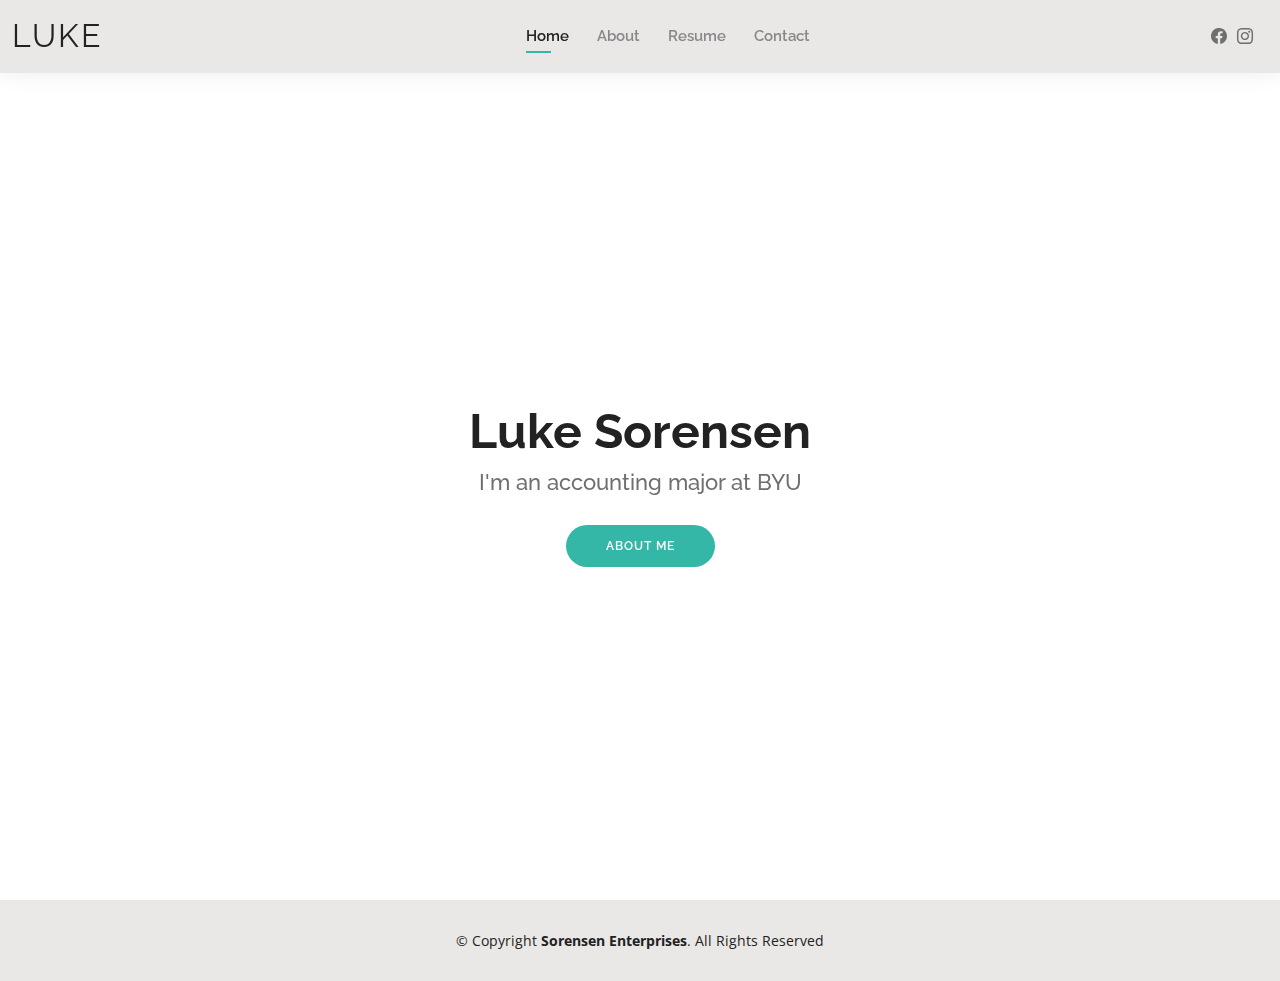
<file: index.html>
<!DOCTYPE html>
<html lang="en">

<head>
  <meta charset="utf-8">
  <meta content="width=device-width, initial-scale=1.0" name="viewport">

  <title>Luke Sorensen</title>
  <meta content="" name="description">
  <meta content="" name="keywords">

  <!-- Favicons -->
  <link href="assets/img/favicon.png" rel="icon">
  <link href="assets/img/apple-touch-icon.png" rel="apple-touch-icon">

  <!-- Google Fonts -->
  <link href="https://fonts.googleapis.com/css?family=Open+Sans:300,300i,400,400i,600,600i,700,700i|Raleway:300,300i,400,400i,500,500i,600,600i,700,700i|Poppins:300,300i,400,400i,500,500i,600,600i,700,700i" rel="stylesheet">

  <!-- Vendor CSS Files -->
  <link href="assets/vendor/aos/aos.css" rel="stylesheet">
  <link href="assets/vendor/bootstrap/css/bootstrap.min.css" rel="stylesheet">
  <link href="assets/vendor/bootstrap-icons/bootstrap-icons.css" rel="stylesheet">
  <link href="assets/vendor/boxicons/css/boxicons.min.css" rel="stylesheet">
  <link href="assets/vendor/glightbox/css/glightbox.min.css" rel="stylesheet">
  <link href="assets/vendor/swiper/swiper-bundle.min.css" rel="stylesheet">

  <!-- Template Main CSS File -->
  <link href="assets/css/style.css" rel="stylesheet">

  <!-- =======================================================
  * Template Name: Kelly - v4.9.1
  * Template URL: https://bootstrapmade.com/kelly-free-bootstrap-cv-resume-html-template/
  * Author: BootstrapMade.com
  * License: https://bootstrapmade.com/license/
  ======================================================== -->
</head>

<body>

  <!-- ======= Header ======= -->
  <header id="header" class="fixed-top">
    <div class="container-fluid d-flex justify-content-between align-items-center">

      <h1 class="logo me-auto me-lg-0"><a href="index.html">Luke</a></h1>
      <!-- Uncomment below if you prefer to use an image logo -->
      <!-- <a href="index.html" class="logo"><img src="assets/img/logo.png" alt="" class="img-fluid"></a>-->

      <nav id="navbar" class="navbar order-last order-lg-0">
        <ul>
          <li><a class="active" href="index.html">Home</a></li>
          <li><a href="about.html">About</a></li>
          <li><a href="resume.html">Resume</a></li>
          <li><a href="contact.html">Contact</a></li>
        </ul>
        <i class="bi bi-list mobile-nav-toggle"></i>
      </nav><!-- .navbar -->

      <div class="header-social-links">
        <a href="https://www.facebook.com/luke.sorensen707/" target="_blank" class="facebook"><i class="bi bi-facebook"></i></a>
        <a href="https://www.instagram.com/luke_soren/" target="_blank" class="instagram"><i class="bi bi-instagram"></i></a>
      </div>

    </div>

  </header><!-- End Header -->

  <!-- ======= Hero Section ======= -->
  <section id="hero" class="d-flex align-items-center">
    <div class="container d-flex flex-column align-items-center" data-aos="zoom-in" data-aos-delay="100">
      <h1>Luke Sorensen</h1>
      <h2>I'm an accounting major at BYU</h2>
      <a href="about.html" class="btn-about">About Me</a>
    </div>
  </section><!-- End Hero -->

  <!-- ======= Footer ======= -->
  <footer id="footer">
    <div class="container">
      <div class="copyright">
        &copy; Copyright <strong><span>Sorensen Enterprises</span></strong>. All Rights Reserved
      </div>
      
    </div>
  </footer><!-- End  Footer -->

  <div id="preloader"></div>
  <a href="#" class="back-to-top d-flex align-items-center justify-content-center"><i class="bi bi-arrow-up-short"></i></a>

  <!-- Vendor JS Files -->
  <script src="assets/vendor/purecounter/purecounter_vanilla.js"></script>
  <script src="assets/vendor/aos/aos.js"></script>
  <script src="assets/vendor/bootstrap/js/bootstrap.bundle.min.js"></script>
  <script src="assets/vendor/glightbox/js/glightbox.min.js"></script>
  <script src="assets/vendor/isotope-layout/isotope.pkgd.min.js"></script>
  <script src="assets/vendor/swiper/swiper-bundle.min.js"></script>
  <script src="assets/vendor/waypoints/noframework.waypoints.js"></script>
  <script src="assets/vendor/php-email-form/validate.js"></script>

  <!-- Template Main JS File -->
  <script src="assets/js/main.js"></script>

</body>

</html>
</file>
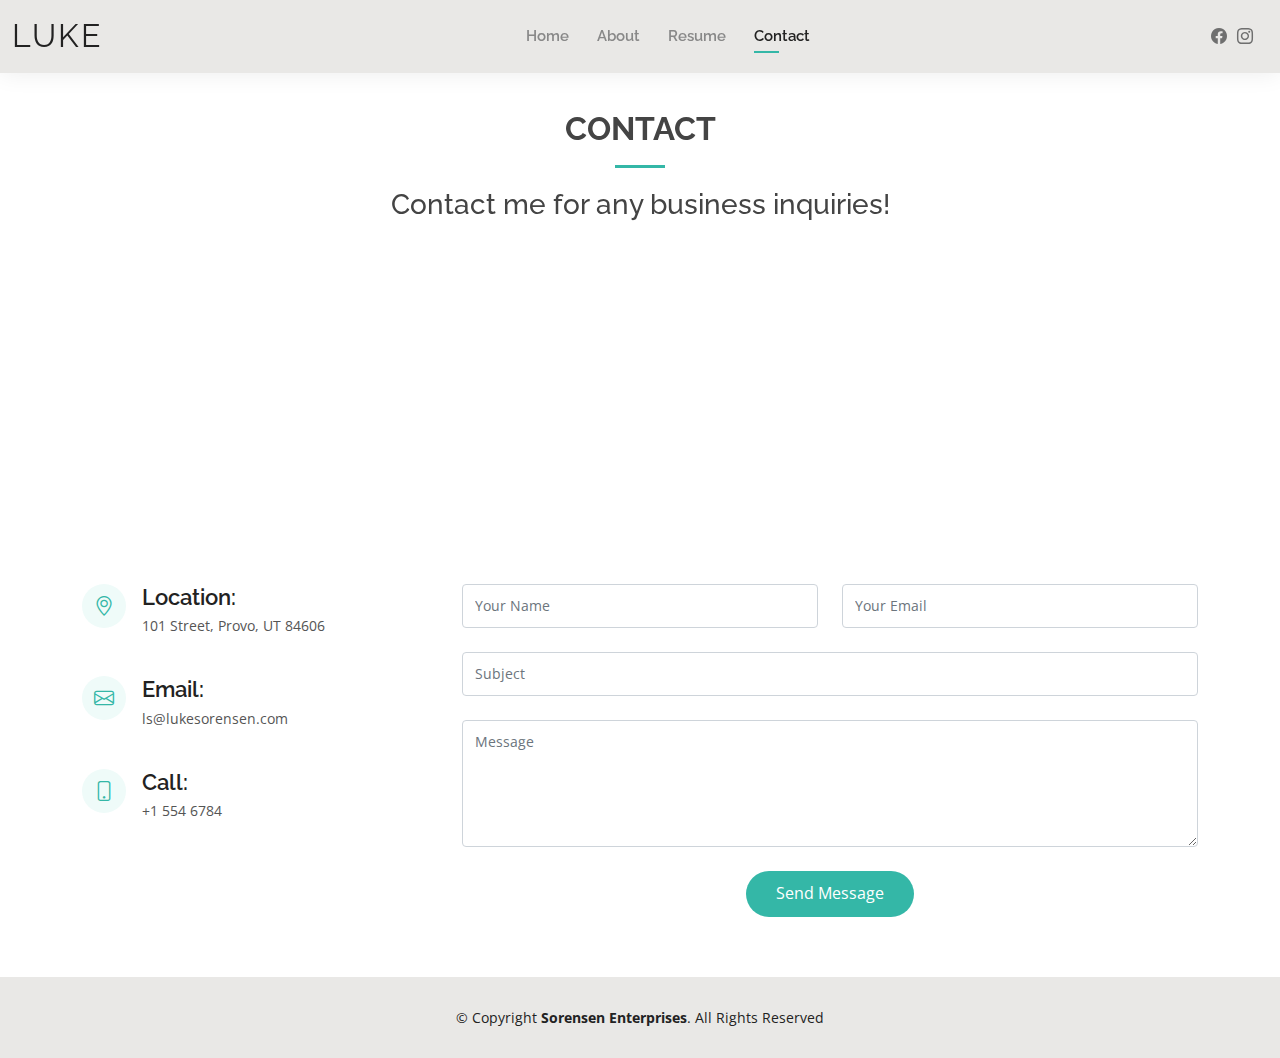
<file: contact.html>
<!DOCTYPE html>
<html lang="en">

<head>
  <meta charset="utf-8">
  <meta content="width=device-width, initial-scale=1.0" name="viewport">

  <title>Contact - Luke Sorensen</title>
  <meta content="" name="description">
  <meta content="" name="keywords">

  <!-- Favicons -->
  <link href="assets/img/favicon.png" rel="icon">
  <link href="assets/img/apple-touch-icon.png" rel="apple-touch-icon">

  <!-- Google Fonts -->
  <link href="https://fonts.googleapis.com/css?family=Open+Sans:300,300i,400,400i,600,600i,700,700i|Raleway:300,300i,400,400i,500,500i,600,600i,700,700i|Poppins:300,300i,400,400i,500,500i,600,600i,700,700i" rel="stylesheet">

  <!-- Vendor CSS Files -->
  <link href="assets/vendor/aos/aos.css" rel="stylesheet">
  <link href="assets/vendor/bootstrap/css/bootstrap.min.css" rel="stylesheet">
  <link href="assets/vendor/bootstrap-icons/bootstrap-icons.css" rel="stylesheet">
  <link href="assets/vendor/boxicons/css/boxicons.min.css" rel="stylesheet">
  <link href="assets/vendor/glightbox/css/glightbox.min.css" rel="stylesheet">
  <link href="assets/vendor/swiper/swiper-bundle.min.css" rel="stylesheet">

  <!-- Template Main CSS File -->
  <link href="assets/css/style.css" rel="stylesheet">

  <!-- =======================================================
  * Template Name: Kelly - v4.9.1
  * Template URL: https://bootstrapmade.com/kelly-free-bootstrap-cv-resume-html-template/
  * Author: BootstrapMade.com
  * License: https://bootstrapmade.com/license/
  ======================================================== -->
</head>

<body>

  <!-- ======= Header ======= -->
  <header id="header" class="fixed-top">
    <div class="container-fluid d-flex justify-content-between align-items-center">

      <h1 class="logo me-auto me-lg-0"><a href="index.html">Luke</a></h1>
      <!-- Uncomment below if you prefer to use an image logo -->
      <!-- <a href="index.html" class="logo"><img src="assets/img/logo.png" alt="" class="img-fluid"></a>-->

      <nav id="navbar" class="navbar order-last order-lg-0">
        <ul>
          <li><a href="index.html">Home</a></li>
          <li><a href="about.html">About</a></li>
          <li><a href="resume.html">Resume</a></li>
          <li><a class="active" href="contact.html">Contact</a></li>
        </ul>
        <i class="bi bi-list mobile-nav-toggle"></i>
      </nav><!-- .navbar -->

      <div class="header-social-links">
        <a href="https://www.facebook.com/luke.sorensen707/" target="_blank" class="facebook"><i class="bi bi-facebook"></i></a>
        <a href="https://www.instagram.com/luke_soren/" target="_blank" class="instagram"><i class="bi bi-instagram"></i></a>
      </div>

    </div>

  </header><!-- End Header -->

  <main id="main">

    <!-- ======= Contact Section ======= -->
    <section id="contact" class="contact">
      <div class="container" data-aos="fade-up">

        <div class="section-title">
          <h2>Contact</h2>
          <h3>Contact me for any business inquiries!</h3>
        </div>

        <div>
          <iframe style="border:0; width: 100%; height: 270px;" src="https://www.google.com/maps/embed?pb=!1m14!1m8!1m3!1d12097.433213460943!2d-74.0062269!3d40.7101282!3m2!1i1024!2i768!4f13.1!3m3!1m2!1s0x0%3A0xb89d1fe6bc499443!2sDowntown+Conference+Center!5e0!3m2!1smk!2sbg!4v1539943755621" frameborder="0" allowfullscreen></iframe>
        </div>

        <div class="row mt-5">

          <div class="col-lg-4">
            <div class="info">
              <div class="address">
                <i class="bi bi-geo-alt"></i>
                <h4>Location:</h4>
                <p>101 Street, Provo, UT 84606</p>
              </div>

              <div class="email">
                <i class="bi bi-envelope"></i>
                <h4>Email:</h4>
                <p>ls@lukesorensen.com</p>
              </div>

              <div class="phone">
                <i class="bi bi-phone"></i>
                <h4>Call:</h4>
                <p>+1 554 6784</p>
              </div>

            </div>

          </div>

          <div class="col-lg-8 mt-5 mt-lg-0">

            <form action="forms/contact.php" method="post" role="form" class="php-email-form">
              <div class="row">
                <div class="col-md-6 form-group">
                  <input type="text" name="name" class="form-control" id="name" placeholder="Your Name" required>
                </div>
                <div class="col-md-6 form-group mt-3 mt-md-0">
                  <input type="email" class="form-control" name="email" id="email" placeholder="Your Email" required>
                </div>
              </div>
              <div class="form-group mt-3">
                <input type="text" class="form-control" name="subject" id="subject" placeholder="Subject" required>
              </div>
              <div class="form-group mt-3">
                <textarea class="form-control" name="message" rows="5" placeholder="Message" required></textarea>
              </div>
              <div class="my-3">
                <div class="loading">Loading</div>
                <div class="error-message"></div>
                <div class="sent-message">Your message has been sent. Thank you!</div>
              </div>
              <div class="text-center"><button type="submit">Send Message</button></div>
            </form>

          </div>

        </div>

      </div>
    </section><!-- End Contact Section -->

  </main><!-- End #main -->

  <!-- ======= Footer ======= -->
  <footer id="footer">
    <div class="container">
      <div class="copyright">
        &copy; Copyright <strong><span>Sorensen Enterprises</span></strong>. All Rights Reserved
      </div>
    </div>
  </footer><!-- End  Footer -->

  <div id="preloader"></div>
  <a href="#" class="back-to-top d-flex align-items-center justify-content-center"><i class="bi bi-arrow-up-short"></i></a>

  <!-- Vendor JS Files -->
  <script src="assets/vendor/purecounter/purecounter_vanilla.js"></script>
  <script src="assets/vendor/aos/aos.js"></script>
  <script src="assets/vendor/bootstrap/js/bootstrap.bundle.min.js"></script>
  <script src="assets/vendor/glightbox/js/glightbox.min.js"></script>
  <script src="assets/vendor/isotope-layout/isotope.pkgd.min.js"></script>
  <script src="assets/vendor/swiper/swiper-bundle.min.js"></script>
  <script src="assets/vendor/waypoints/noframework.waypoints.js"></script>
  <script src="assets/vendor/php-email-form/validate.js"></script>

  <!-- Template Main JS File -->
  <script src="assets/js/main.js"></script>

</body>

</html>
</file>
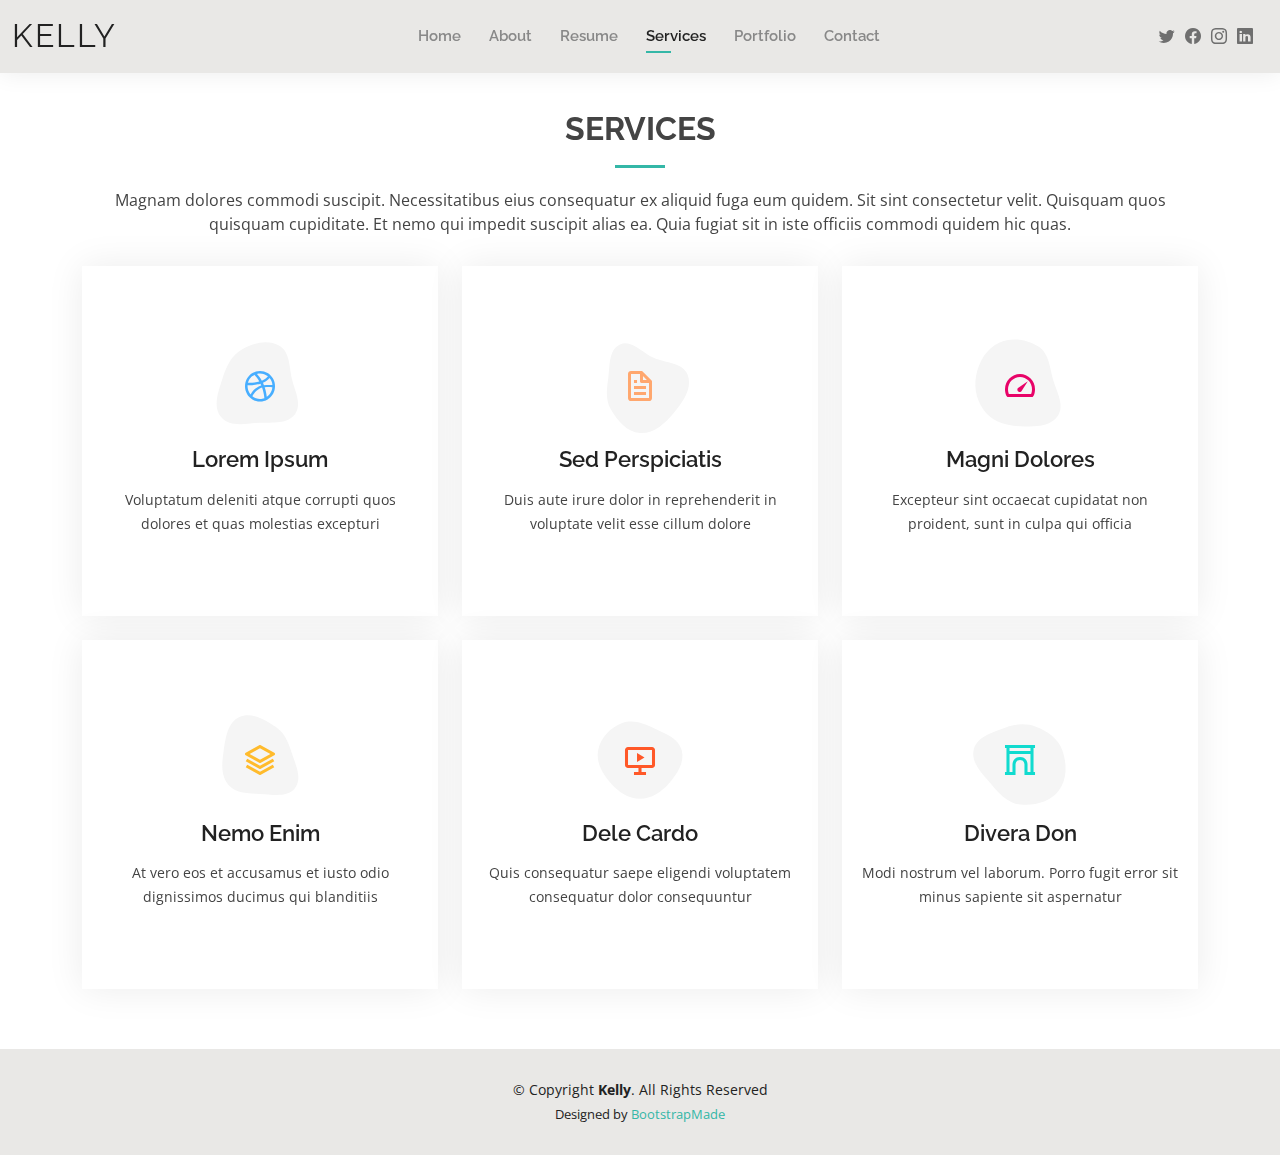
<file: services.html>
<!DOCTYPE html>
<html lang="en">

<head>
  <meta charset="utf-8">
  <meta content="width=device-width, initial-scale=1.0" name="viewport">

  <title>Services - Kelly Bootstrap Template</title>
  <meta content="" name="description">
  <meta content="" name="keywords">

  <!-- Favicons -->
  <link href="assets/img/favicon.png" rel="icon">
  <link href="assets/img/apple-touch-icon.png" rel="apple-touch-icon">

  <!-- Google Fonts -->
  <link href="https://fonts.googleapis.com/css?family=Open+Sans:300,300i,400,400i,600,600i,700,700i|Raleway:300,300i,400,400i,500,500i,600,600i,700,700i|Poppins:300,300i,400,400i,500,500i,600,600i,700,700i" rel="stylesheet">

  <!-- Vendor CSS Files -->
  <link href="assets/vendor/aos/aos.css" rel="stylesheet">
  <link href="assets/vendor/bootstrap/css/bootstrap.min.css" rel="stylesheet">
  <link href="assets/vendor/bootstrap-icons/bootstrap-icons.css" rel="stylesheet">
  <link href="assets/vendor/boxicons/css/boxicons.min.css" rel="stylesheet">
  <link href="assets/vendor/glightbox/css/glightbox.min.css" rel="stylesheet">
  <link href="assets/vendor/swiper/swiper-bundle.min.css" rel="stylesheet">

  <!-- Template Main CSS File -->
  <link href="assets/css/style.css" rel="stylesheet">

  <!-- =======================================================
  * Template Name: Kelly - v4.9.1
  * Template URL: https://bootstrapmade.com/kelly-free-bootstrap-cv-resume-html-template/
  * Author: BootstrapMade.com
  * License: https://bootstrapmade.com/license/
  ======================================================== -->
</head>

<body>

  <!-- ======= Header ======= -->
  <header id="header" class="fixed-top">
    <div class="container-fluid d-flex justify-content-between align-items-center">

      <h1 class="logo me-auto me-lg-0"><a href="index.html">Kelly</a></h1>
      <!-- Uncomment below if you prefer to use an image logo -->
      <!-- <a href="index.html" class="logo"><img src="assets/img/logo.png" alt="" class="img-fluid"></a>-->

      <nav id="navbar" class="navbar order-last order-lg-0">
        <ul>
          <li><a href="index.html">Home</a></li>
          <li><a href="about.html">About</a></li>
          <li><a href="resume.html">Resume</a></li>
          <li><a class="active" href="services.html">Services</a></li>
          <li><a href="portfolio.html">Portfolio</a></li>
          <li><a href="contact.html">Contact</a></li>
        </ul>
        <i class="bi bi-list mobile-nav-toggle"></i>
      </nav><!-- .navbar -->

      <div class="header-social-links">
        <a href="#" class="twitter"><i class="bi bi-twitter"></i></a>
        <a href="#" class="facebook"><i class="bi bi-facebook"></i></a>
        <a href="#" class="instagram"><i class="bi bi-instagram"></i></a>
        <a href="#" class="linkedin"><i class="bi bi-linkedin"></i></i></a>
      </div>

    </div>

  </header><!-- End Header -->

  <main id="main">

    <!-- ======= Services Section ======= -->
    <section id="services" class="services">
      <div class="container" data-aos="fade-up">

        <div class="section-title">
          <h2>Services</h2>
          <p>Magnam dolores commodi suscipit. Necessitatibus eius consequatur ex aliquid fuga eum quidem. Sit sint consectetur velit. Quisquam quos quisquam cupiditate. Et nemo qui impedit suscipit alias ea. Quia fugiat sit in iste officiis commodi quidem hic quas.</p>
        </div>

        <div class="row">
          <div class="col-lg-4 col-md-6 d-flex align-items-stretch" data-aos="zoom-in" data-aos-delay="100">
            <div class="icon-box iconbox-blue">
              <div class="icon">
                <svg width="100" height="100" viewBox="0 0 600 600" xmlns="http://www.w3.org/2000/svg">
                  <path stroke="none" stroke-width="0" fill="#f5f5f5" d="M300,521.0016835830174C376.1290562159157,517.8887921683347,466.0731472004068,529.7835943286574,510.70327084640275,468.03025145048787C554.3714126377745,407.6079735673963,508.03601936045806,328.9844924480964,491.2728898941984,256.3432110539036C474.5976632858925,184.082847569629,479.9380746630129,96.60480741107993,416.23090153303,58.64404602377083C348.86323505073057,18.502131276798302,261.93793281208167,40.57373210992963,193.5410806939664,78.93577620505333C130.42746243093433,114.334589627462,98.30271207620316,179.96522072025542,76.75703585869454,249.04625023123273C51.97151888228291,328.5150500222984,13.704378332031375,421.85034740162234,66.52175969318436,486.19268352777647C119.04800174914682,550.1803526380478,217.28368757567262,524.383925680826,300,521.0016835830174"></path>
                </svg>
                <i class="bx bxl-dribbble"></i>
              </div>
              <h4><a href="">Lorem Ipsum</a></h4>
              <p>Voluptatum deleniti atque corrupti quos dolores et quas molestias excepturi</p>
            </div>
          </div>

          <div class="col-lg-4 col-md-6 d-flex align-items-stretch mt-4 mt-md-0" data-aos="zoom-in" data-aos-delay="200">
            <div class="icon-box iconbox-orange ">
              <div class="icon">
                <svg width="100" height="100" viewBox="0 0 600 600" xmlns="http://www.w3.org/2000/svg">
                  <path stroke="none" stroke-width="0" fill="#f5f5f5" d="M300,582.0697525312426C382.5290701553225,586.8405444964366,449.9789794690241,525.3245884688669,502.5850820975895,461.55621195738473C556.606425686781,396.0723002908107,615.8543463187945,314.28637112970534,586.6730223649479,234.56875336149918C558.9533121215079,158.8439757836574,454.9685369536778,164.00468322053177,381.49747125262974,130.76875717737553C312.15926192815925,99.40240125094834,248.97055460311594,18.661163978235184,179.8680185752513,50.54337015887873C110.5421016452524,82.52863877960104,119.82277516462835,180.83849132639028,109.12597500060166,256.43424936330496C100.08760227029461,320.3096726198365,92.17705696193138,384.0621239912766,124.79988738764834,439.7174275375508C164.83382741302287,508.01625554203684,220.96474134820875,577.5009287672846,300,582.0697525312426"></path>
                </svg>
                <i class="bx bx-file"></i>
              </div>
              <h4><a href="">Sed Perspiciatis</a></h4>
              <p>Duis aute irure dolor in reprehenderit in voluptate velit esse cillum dolore</p>
            </div>
          </div>

          <div class="col-lg-4 col-md-6 d-flex align-items-stretch mt-4 mt-lg-0" data-aos="zoom-in" data-aos-delay="300">
            <div class="icon-box iconbox-pink">
              <div class="icon">
                <svg width="100" height="100" viewBox="0 0 600 600" xmlns="http://www.w3.org/2000/svg">
                  <path stroke="none" stroke-width="0" fill="#f5f5f5" d="M300,541.5067337569781C382.14930387511276,545.0595476570109,479.8736841581634,548.3450877840088,526.4010558755058,480.5488172755941C571.5218469581645,414.80211281144784,517.5187510058486,332.0715597781072,496.52539010469104,255.14436215662573C477.37192572678356,184.95920475031193,473.57363656557914,105.61284051026155,413.0603344069578,65.22779650032875C343.27470386102294,18.654635553484475,251.2091493199835,5.337323636656869,175.0934190732945,40.62881213300186C97.87086631185822,76.43348514350839,51.98124368387456,156.15599469081315,36.44837278890362,239.84606092416172C21.716077023791087,319.22268207091537,43.775223500013084,401.1760424656574,96.891909868211,461.97329694683043C147.22146801428983,519.5804099606455,223.5754009179313,538.201503339737,300,541.5067337569781"></path>
                </svg>
                <i class="bx bx-tachometer"></i>
              </div>
              <h4><a href="">Magni Dolores</a></h4>
              <p>Excepteur sint occaecat cupidatat non proident, sunt in culpa qui officia</p>
            </div>
          </div>

          <div class="col-lg-4 col-md-6 d-flex align-items-stretch mt-4" data-aos="zoom-in" data-aos-delay="100">
            <div class="icon-box iconbox-yellow">
              <div class="icon">
                <svg width="100" height="100" viewBox="0 0 600 600" xmlns="http://www.w3.org/2000/svg">
                  <path stroke="none" stroke-width="0" fill="#f5f5f5" d="M300,503.46388370962813C374.79870501325706,506.71871716319447,464.8034551963731,527.1746412648533,510.4981551193396,467.86667711651364C555.9287308511215,408.9015244558933,512.6030010748507,327.5744911775523,490.211057578863,256.5855673507754C471.097692560561,195.9906835881958,447.69079081568157,138.11976852964426,395.19560036434837,102.3242989838813C329.3053358748298,57.3949838291264,248.02791733380457,8.279543830951368,175.87071277845988,42.242879143198664C103.41431057327972,76.34704239035025,93.79494320519305,170.9812938413882,81.28167332365135,250.07896920659033C70.17666984294237,320.27484674793965,64.84698225790005,396.69656628748305,111.28512138212992,450.4950937839243C156.20124167950087,502.5303643271138,231.32542653798444,500.4755392045468,300,503.46388370962813"></path>
                </svg>
                <i class="bx bx-layer"></i>
              </div>
              <h4><a href="">Nemo Enim</a></h4>
              <p>At vero eos et accusamus et iusto odio dignissimos ducimus qui blanditiis</p>
            </div>
          </div>

          <div class="col-lg-4 col-md-6 d-flex align-items-stretch mt-4" data-aos="zoom-in" data-aos-delay="200">
            <div class="icon-box iconbox-red">
              <div class="icon">
                <svg width="100" height="100" viewBox="0 0 600 600" xmlns="http://www.w3.org/2000/svg">
                  <path stroke="none" stroke-width="0" fill="#f5f5f5" d="M300,532.3542879108572C369.38199826031484,532.3153073249985,429.10787420159085,491.63046689027357,474.5244479745417,439.17860296908856C522.8885846962883,383.3225815378663,569.1668002868075,314.3205725914397,550.7432151929288,242.7694973846089C532.6665558377875,172.5657663291529,456.2379748765914,142.6223662098291,390.3689995646985,112.34683881706744C326.66090330228417,83.06452184765237,258.84405631176094,53.51806209861945,193.32584062364296,78.48882559362697C121.61183558270385,105.82097193414197,62.805066853699245,167.19869350419734,48.57481801355237,242.6138429142374C34.843463184063346,315.3850353017275,76.69343916112496,383.4422959591041,125.22947124332185,439.3748458443577C170.7312796277747,491.8107796887764,230.57421082200815,532.3932930995766,300,532.3542879108572"></path>
                </svg>
                <i class="bx bx-slideshow"></i>
              </div>
              <h4><a href="">Dele Cardo</a></h4>
              <p>Quis consequatur saepe eligendi voluptatem consequatur dolor consequuntur</p>
            </div>
          </div>

          <div class="col-lg-4 col-md-6 d-flex align-items-stretch mt-4" data-aos="zoom-in" data-aos-delay="300">
            <div class="icon-box iconbox-teal">
              <div class="icon">
                <svg width="100" height="100" viewBox="0 0 600 600" xmlns="http://www.w3.org/2000/svg">
                  <path stroke="none" stroke-width="0" fill="#f5f5f5" d="M300,566.797414625762C385.7384707136149,576.1784315230908,478.7894351017131,552.8928747891023,531.9192734346935,484.94944893311C584.6109503024035,417.5663521118492,582.489472248146,322.67544863468447,553.9536738515405,242.03673114598146C529.1557734026468,171.96086150256528,465.24506316201064,127.66468636344209,395.9583748389544,100.7403814666027C334.2173773831606,76.7482773500951,269.4350130405921,84.62216499799875,207.1952322260088,107.2889140133804C132.92018162631612,134.33871894543012,41.79353780512637,160.00259165414826,22.644507872594943,236.69541883565114C3.319112789854554,314.0945973066697,72.72355303640163,379.243833228382,124.04198916343866,440.3218312028393C172.9286146004772,498.5055451809895,224.45579914871206,558.5317968840102,300,566.797414625762"></path>
                </svg>
                <i class="bx bx-arch"></i>
              </div>
              <h4><a href="">Divera Don</a></h4>
              <p>Modi nostrum vel laborum. Porro fugit error sit minus sapiente sit aspernatur</p>
            </div>
          </div>

        </div>

      </div>
    </section><!-- End Services Section -->

  </main><!-- End #main -->

  <!-- ======= Footer ======= -->
  <footer id="footer">
    <div class="container">
      <div class="copyright">
        &copy; Copyright <strong><span>Kelly</span></strong>. All Rights Reserved
      </div>
      <div class="credits">
        <!-- All the links in the footer should remain intact. -->
        <!-- You can delete the links only if you purchased the pro version. -->
        <!-- Licensing information: https://bootstrapmade.com/license/ -->
        <!-- Purchase the pro version with working PHP/AJAX contact form: https://bootstrapmade.com/kelly-free-bootstrap-cv-resume-html-template/ -->
        Designed by <a href="https://bootstrapmade.com/">BootstrapMade</a>
      </div>
    </div>
  </footer><!-- End  Footer -->

  <div id="preloader"></div>
  <a href="#" class="back-to-top d-flex align-items-center justify-content-center"><i class="bi bi-arrow-up-short"></i></a>

  <!-- Vendor JS Files -->
  <script src="assets/vendor/purecounter/purecounter_vanilla.js"></script>
  <script src="assets/vendor/aos/aos.js"></script>
  <script src="assets/vendor/bootstrap/js/bootstrap.bundle.min.js"></script>
  <script src="assets/vendor/glightbox/js/glightbox.min.js"></script>
  <script src="assets/vendor/isotope-layout/isotope.pkgd.min.js"></script>
  <script src="assets/vendor/swiper/swiper-bundle.min.js"></script>
  <script src="assets/vendor/waypoints/noframework.waypoints.js"></script>
  <script src="assets/vendor/php-email-form/validate.js"></script>

  <!-- Template Main JS File -->
  <script src="assets/js/main.js"></script>

</body>

</html>
</file>
<file: assets/css/style.css>
/**
* Template Name: Kelly - v4.9.1
* Template URL: https://bootstrapmade.com/kelly-free-bootstrap-cv-resume-html-template/
* Author: BootstrapMade.com
* License: https://bootstrapmade.com/license/
*/

/*--------------------------------------------------------------
# General
--------------------------------------------------------------*/
body {
  font-family: "Open Sans", sans-serif;
  color: #444444;
}

a {
  color: #34b7a7;
  text-decoration: none;
}

a:hover {
  color: #51cdbe;
  text-decoration: none;
}

h1,
h2,
h3,
h4,
h5,
h6 {
  font-family: "Raleway", sans-serif;
}

#main {
  margin-top: 50px;
}

@media (max-width: 992px) {
  #main {
    margin-top: 30px;
  }
}

/*--------------------------------------------------------------
# Preloader
--------------------------------------------------------------*/
#preloader {
  position: fixed;
  top: 0;
  left: 0;
  right: 0;
  bottom: 0;
  z-index: 9999;
  overflow: hidden;
  background: #fff;
}

#preloader:before {
  content: "";
  position: fixed;
  top: calc(50% - 30px);
  left: calc(50% - 30px);
  border: 6px solid #34b7a7;
  border-top-color: #dcf5f2;
  border-radius: 50%;
  width: 60px;
  height: 60px;
  -webkit-animation: animate-preloader 1s linear infinite;
  animation: animate-preloader 1s linear infinite;
}

@-webkit-keyframes animate-preloader {
  0% {
    transform: rotate(0deg);
  }

  100% {
    transform: rotate(360deg);
  }
}

@keyframes animate-preloader {
  0% {
    transform: rotate(0deg);
  }

  100% {
    transform: rotate(360deg);
  }
}

/*--------------------------------------------------------------
# Back to top button
--------------------------------------------------------------*/
.back-to-top {
  position: fixed;
  visibility: hidden;
  opacity: 0;
  right: 15px;
  bottom: 15px;
  z-index: 996;
  background: #34b7a7;
  width: 40px;
  height: 40px;
  border-radius: 50px;
  transition: all 0.4s;
}

.back-to-top i {
  font-size: 24px;
  color: #fff;
  line-height: 0;
}

.back-to-top:hover {
  background: #49cbbb;
  color: #fff;
}

.back-to-top.active {
  visibility: visible;
  opacity: 1;
}

/*--------------------------------------------------------------
# Header
--------------------------------------------------------------*/
#header {
  background: #e9e8e6;
  box-shadow: 0px 0px 25px 0 rgba(0, 0, 0, 0.08);
  z-index: 997;
  padding: 15px 0;
}

#header .logo {
  font-size: 32px;
  margin: 0;
  padding: 0;
  line-height: 1;
  font-weight: 400;
  letter-spacing: 2px;
  text-transform: uppercase;
}

#header .logo a {
  color: #222222;
}

#header .logo img {
  max-height: 40px;
}

@media (max-width: 992px) {
  #header .logo {
    font-size: 28px;
  }
}

/*--------------------------------------------------------------
# Header Social Links
--------------------------------------------------------------*/
.header-social-links {
  padding-right: 15px;
}

.header-social-links a {
  color: #6f6f6f;
  padding-left: 6px;
  display: inline-block;
  line-height: 0px;
  transition: 0.3s;
  font-size: 16px;
}

.header-social-links a:hover {
  color: #34b7a7;
}

/*--------------------------------------------------------------
# Navigation Menu
--------------------------------------------------------------*/
/**
* Desktop Navigation 
*/
.navbar {
  padding: 0;
}

.navbar ul {
  margin: 0;
  padding: 0;
  display: flex;
  list-style: none;
  align-items: center;
}

.navbar li {
  position: relative;
  padding: 10px 0 10px 28px;
}

.navbar a,
.navbar a:focus {
  display: flex;
  align-items: center;
  justify-content: space-between;
  font-family: "Raleway", sans-serif;
  font-size: 15px;
  font-weight: 600;
  color: #888888;
  white-space: nowrap;
  transition: 0.3s;
  position: relative;
}

.navbar a i,
.navbar a:focus i {
  font-size: 12px;
  line-height: 0;
  margin-left: 5px;
}

.navbar>ul>li>a:before {
  content: "";
  position: absolute;
  width: 0;
  height: 2px;
  bottom: -5px;
  left: 0;
  background-color: #34b7a7;
  visibility: hidden;
  width: 0px;
  transition: all 0.3s ease-in-out 0s;
}

.navbar a:hover:before,
.navbar li:hover>a:before,
.navbar .active:before {
  visibility: visible;
  width: 25px;
}

.navbar a:hover,
.navbar .active,
.navbar .active:focus,
.navbar li:hover>a {
  color: #222222;
}

.navbar .dropdown ul {
  display: block;
  position: absolute;
  left: 14px;
  top: calc(100% + 30px);
  margin: 0;
  padding: 10px 0;
  z-index: 99;
  opacity: 0;
  visibility: hidden;
  background: #fff;
  box-shadow: 0px 0px 30px rgba(127, 137, 161, 0.25);
  transition: 0.3s;
  border-radius: 4px;
}

.navbar .dropdown ul li {
  min-width: 200px;
  padding: 0;
}

.navbar .dropdown ul a {
  padding: 10px 20px;
  font-size: 15px;
  text-transform: none;
  font-weight: 600;
}

.navbar .dropdown ul a i {
  font-size: 12px;
}

.navbar .dropdown ul a:hover,
.navbar .dropdown ul .active:hover,
.navbar .dropdown ul li:hover>a {
  color: #34b7a7;
}

.navbar .dropdown:hover>ul {
  opacity: 1;
  top: 100%;
  visibility: visible;
}

.navbar .dropdown .dropdown ul {
  top: 0;
  left: calc(100% - 30px);
  visibility: hidden;
}

.navbar .dropdown .dropdown:hover>ul {
  opacity: 1;
  top: 0;
  left: 100%;
  visibility: visible;
}

@media (max-width: 1366px) {
  .navbar .dropdown .dropdown ul {
    left: -90%;
  }

  .navbar .dropdown .dropdown:hover>ul {
    left: -100%;
  }
}

/**
* Mobile Navigation 
*/
.mobile-nav-toggle {
  color: #222222;
  font-size: 28px;
  cursor: pointer;
  display: none;
  line-height: 0;
  transition: 0.5s;
}

.mobile-nav-toggle.bi-x {
  color: #fff;
}

@media (max-width: 991px) {
  .mobile-nav-toggle {
    display: block;
  }

  .navbar ul {
    display: none;
  }
}

.navbar-mobile {
  position: fixed;
  overflow: hidden;
  top: 0;
  right: 0;
  left: 0;
  bottom: 0;
  background: rgba(9, 9, 9, 0.9);
  transition: 0.3s;
  z-index: 999;
}

.navbar-mobile .mobile-nav-toggle {
  position: absolute;
  top: 15px;
  right: 15px;
}

.navbar-mobile ul {
  display: block;
  position: absolute;
  top: 55px;
  right: 15px;
  bottom: 15px;
  left: 15px;
  padding: 10px 0;
  border-radius: 10px;
  background-color: #fff;
  overflow-y: auto;
  transition: 0.3s;
}

.navbar-mobile a,
.navbar-mobile a:focus {
  font-size: 15px;
  padding-right: 15px;
  color: #222222;
}

.navbar-mobile a:hover,
.navbar-mobile .active,
.navbar-mobile li:hover>a {
  color: #34b7a7;
}

.navbar-mobile .getstarted,
.navbar-mobile .getstarted:focus {
  margin: 15px;
}

.navbar-mobile .dropdown ul {
  position: static;
  display: none;
  margin: 10px 20px;
  padding: 10px 0;
  z-index: 99;
  opacity: 1;
  visibility: visible;
  background: #fff;
  box-shadow: 0px 0px 30px rgba(127, 137, 161, 0.25);
}

.navbar-mobile .dropdown ul li {
  min-width: 200px;
}

.navbar-mobile .dropdown ul a {
  padding: 10px 20px;
}

.navbar-mobile .dropdown ul a i {
  font-size: 12px;
}

.navbar-mobile .dropdown ul a:hover,
.navbar-mobile .dropdown ul .active:hover,
.navbar-mobile .dropdown ul li:hover>a {
  color: #34b7a7;
}

.navbar-mobile .dropdown>.dropdown-active {
  display: block;
}

/*--------------------------------------------------------------
# Hero Section
--------------------------------------------------------------*/
#hero {
  width: 100%;
  height: 100vh;
  background: url("https://wallpaperaccess.com/full/449895.jpg") top right;
  background-size: cover;
}

#hero .container {
  padding-top: 70px;
  position: relative;
}

@media (max-width: 992px) {
  #hero .container {
    padding-top: 58px;
  }
}

#hero h1 {
  margin: 0;
  font-size: 48px;
  font-weight: 700;
  line-height: 56px;
  color: #222222;
}

#hero h2 {
  color: #6f6f6f;
  margin: 10px 0 0 0;
  font-size: 22px;
}

#hero .btn-about {
  font-family: "Raleway", sans-serif;
  text-transform: uppercase;
  font-weight: 600;
  font-size: 12px;
  letter-spacing: 1px;
  display: inline-block;
  padding: 12px 40px;
  border-radius: 50px;
  transition: 0.5s;
  margin-top: 30px;
  color: #fff;
  background: #34b7a7;
}

#hero .btn-about:hover {
  background: #3dc8b7;
}

@media (min-width: 1024px) {
  #hero {
    background-attachment: fixed;
  }
}

@media (max-width: 992px) {
  #hero:before {
    content: "";
    background: rgba(255, 255, 255, 0.8);
    position: absolute;
    bottom: 0;
    top: 0;
    left: 0;
    right: 0;
  }

  #hero h1 {
    font-size: 28px;
    line-height: 36px;
  }

  #hero h2 {
    font-size: 18px;
    line-height: 24px;
  }
}

/*--------------------------------------------------------------
# Sections General
--------------------------------------------------------------*/
section {
  padding: 60px 0;
}

.section-bg {
  background-color: #e7f8f6;
}

.section-title {
  text-align: center;
  padding-bottom: 30px;
}

.section-title h2 {
  font-size: 32px;
  font-weight: bold;
  text-transform: uppercase;
  margin-bottom: 20px;
  padding-bottom: 20px;
  position: relative;
}

.section-title h2::after {
  content: "";
  position: absolute;
  display: block;
  width: 50px;
  height: 3px;
  background: #34b7a7;
  bottom: 0;
  left: calc(50% - 25px);
}

.section-title p {
  margin-bottom: 0;
}

/*--------------------------------------------------------------
# Cta
--------------------------------------------------------------*/
.cta {
  background: linear-gradient(rgba(0, 0, 0, 0.6), rgba(0, 0, 0, 0.6)), url("../img/bg-1.jpg") fixed center center;
  background-size: cover;
  padding: 80px 0;
}

.cta h3 {
  color: #fff;
  font-size: 28px;
  font-weight: 700;
}

.cta p {
  color: #fff;
}

.cta .cta-btn {
  font-family: "Raleway", sans-serif;
  text-transform: uppercase;
  font-weight: 500;
  font-size: 16px;
  letter-spacing: 1px;
  display: inline-block;
  padding: 8px 20px;
  border-radius: 2px;
  transition: 0.5s;
  margin: 10px;
  border: 2px solid #fff;
  color: #fff;
}

.cta .cta-btn:hover {
  background: #34b7a7;
  border: 2px solid #34b7a7;
}

@media (max-width: 1024px) {
  .cta {
    background-attachment: scroll;
  }
}

@media (min-width: 769px) {
  .cta .cta-btn-container {
    display: flex;
    align-items: center;
    justify-content: flex-end;
  }
}

/*--------------------------------------------------------------
# About
--------------------------------------------------------------*/
.about .content h3 {
  font-weight: 700;
  font-size: 26px;
  color: #555555;
}

.about .content ul {
  list-style: none;
  padding: 0;
}

.about .content ul li {
  padding-bottom: 10px;
}

.about .content ul i {
  font-size: 20px;
  padding-right: 2px;
  color: #34b7a7;
}

.about .content p:last-child {
  margin-bottom: 0;
}

/*--------------------------------------------------------------
# Skills
--------------------------------------------------------------*/
.skills .progress {
  height: 60px;
  display: block;
  background: none;
  border-radius: 0;
}

.skills .progress .skill {
  padding: 10px 0;
  margin: 0 0 6px 0;
  text-transform: uppercase;
  display: block;
  font-weight: 600;
  font-family: "Poppins", sans-serif;
  color: #222222;
}

.skills .progress .skill .val {
  float: right;
  font-style: normal;
}

.skills .progress-bar-wrap {
  background: #f3f3f3;
}

.skills .progress-bar {
  width: 1px;
  height: 10px;
  transition: 0.9s;
  background-color: #34b7a7;
}

/*--------------------------------------------------------------
# Facts
--------------------------------------------------------------*/
.facts .counters span {
  font-size: 48px;
  display: block;
  color: #34b7a7;
}

.facts .counters p {
  padding: 0;
  margin: 0 0 20px 0;
  font-family: "Raleway", sans-serif;
  font-size: 14px;
}

/*--------------------------------------------------------------
# Testimonials
--------------------------------------------------------------*/
.testimonials .section-header {
  margin-bottom: 40px;
}

.testimonials .testimonials-carousel,
.testimonials .testimonials-slider {
  overflow: hidden;
}

.testimonials .testimonial-item {
  text-align: center;
}

.testimonials .testimonial-item .testimonial-img {
  width: 120px;
  border-radius: 50%;
  border: 4px solid #fff;
  margin: 0 auto;
}

.testimonials .testimonial-item h3 {
  font-size: 20px;
  font-weight: bold;
  margin: 10px 0 5px 0;
  color: #111;
}

.testimonials .testimonial-item h4 {
  font-size: 14px;
  color: #999;
  margin: 0 0 15px 0;
}

.testimonials .testimonial-item .quote-icon-left,
.testimonials .testimonial-item .quote-icon-right {
  color: #c8efea;
  font-size: 26px;
}

.testimonials .testimonial-item .quote-icon-left {
  display: inline-block;
  left: -5px;
  position: relative;
}

.testimonials .testimonial-item .quote-icon-right {
  display: inline-block;
  right: -5px;
  position: relative;
  top: 10px;
}

.testimonials .testimonial-item p {
  font-style: italic;
  margin: 0 auto 15px auto;
}

@media (min-width: 992px) {
  .testimonials .testimonial-item p {
    width: 80%;
  }
}

.testimonials .swiper-pagination {
  margin-top: 20px;
  position: relative;
}

.testimonials .swiper-pagination .swiper-pagination-bullet {
  width: 12px;
  height: 12px;
  background-color: #fff;
  opacity: 1;
  border: 1px solid #34b7a7;
}

.testimonials .swiper-pagination .swiper-pagination-bullet-active {
  background-color: #34b7a7;
}

/*--------------------------------------------------------------
# Resume
--------------------------------------------------------------*/
.resume .resume-title {
  font-size: 26px;
  font-weight: 400;
  margin-top: 20px;
  margin-bottom: 20px;
  color: #222222;
}

.resume .resume-item {
  padding: 0 0 20px 20px;
  margin-top: -2px;
  border-left: 2px solid #34b7a7;
  position: relative;
}

.resume .resume-item h4 {
  line-height: 18px;
  font-size: 18px;
  font-weight: 600;
  font-family: "Poppins", sans-serif;
  color: #1d685f;
  margin-bottom: 10px;
}

.resume .resume-item h5 {
  font-size: 16px;
  background: #effbf9;
  padding: 5px 15px;
  display: inline-block;
  font-weight: 600;
  margin-bottom: 10px;
  color: #34b7a7;
}

.resume .resume-item ul {
  padding-left: 20px;
}

.resume .resume-item ul li {
  padding-bottom: 10px;
}

.resume .resume-item:last-child {
  padding-bottom: 0;
}

.resume .resume-item::before {
  content: "";
  position: absolute;
  width: 16px;
  height: 16px;
  border-radius: 50px;
  left: -9px;
  top: 0;
  background: #fff;
  border: 2px solid #34b7a7;
}

/*--------------------------------------------------------------
# Services
--------------------------------------------------------------*/
.services .icon-box {
  text-align: center;
  padding: 70px 20px 80px 20px;
  transition: all ease-in-out 0.3s;
  background: #fff;
  box-shadow: 0px 0 35px 0 rgba(0, 0, 0, 0.08);
}

.services .icon-box .icon {
  margin: 0 auto;
  width: 100px;
  height: 100px;
  display: flex;
  align-items: center;
  justify-content: center;
  transition: ease-in-out 0.3s;
  position: relative;
}

.services .icon-box .icon i {
  font-size: 36px;
  transition: 0.5s;
  position: relative;
}

.services .icon-box .icon svg {
  position: absolute;
  top: 0;
  left: 0;
}

.services .icon-box .icon svg path {
  transition: 0.5s;
  fill: #f5f5f5;
}

.services .icon-box h4 {
  font-weight: 600;
  margin: 10px 0 15px 0;
  font-size: 22px;
}

.services .icon-box h4 a {
  color: #222222;
  transition: ease-in-out 0.3s;
}

.services .icon-box p {
  line-height: 24px;
  font-size: 14px;
  margin-bottom: 0;
}

.services .iconbox-blue i {
  color: #47aeff;
}

.services .iconbox-blue:hover .icon i {
  color: #fff;
}

.services .iconbox-blue:hover .icon path {
  fill: #47aeff;
}

.services .iconbox-orange i {
  color: #ffa76e;
}

.services .iconbox-orange:hover .icon i {
  color: #fff;
}

.services .iconbox-orange:hover .icon path {
  fill: #ffa76e;
}

.services .iconbox-pink i {
  color: #e80368;
}

.services .iconbox-pink:hover .icon i {
  color: #fff;
}

.services .iconbox-pink:hover .icon path {
  fill: #e80368;
}

.services .iconbox-yellow i {
  color: #ffbb2c;
}

.services .iconbox-yellow:hover .icon i {
  color: #fff;
}

.services .iconbox-yellow:hover .icon path {
  fill: #ffbb2c;
}

.services .iconbox-red i {
  color: #ff5828;
}

.services .iconbox-red:hover .icon i {
  color: #fff;
}

.services .iconbox-red:hover .icon path {
  fill: #ff5828;
}

.services .iconbox-teal i {
  color: #11dbcf;
}

.services .iconbox-teal:hover .icon i {
  color: #fff;
}

.services .iconbox-teal:hover .icon path {
  fill: #11dbcf;
}

/*--------------------------------------------------------------
# Portfolio
--------------------------------------------------------------*/
.portfolio .portfolio-item {
  margin-bottom: 30px;
}

.portfolio #portfolio-flters {
  padding: 0;
  margin: 0 auto 20px auto;
  list-style: none;
  text-align: center;
}

.portfolio #portfolio-flters li {
  cursor: pointer;
  display: inline-block;
  padding: 8px 16px 10px 16px;
  font-size: 13px;
  font-weight: 500;
  line-height: 1;
  text-transform: uppercase;
  color: #444444;
  margin-bottom: 5px;
  transition: all 0.3s ease-in-out;
  border-radius: 50px;
}

.portfolio #portfolio-flters li:hover,
.portfolio #portfolio-flters li.filter-active {
  color: #fff;
  background: #34b7a7;
}

.portfolio #portfolio-flters li:last-child {
  margin-right: 0;
}

.portfolio .portfolio-wrap {
  transition: 0.3s;
  position: relative;
  overflow: hidden;
  z-index: 1;
  background: rgba(34, 34, 34, 0.6);
}

.portfolio .portfolio-wrap::before {
  content: "";
  background: rgba(34, 34, 34, 0.6);
  position: absolute;
  left: 0;
  right: 0;
  top: 0;
  bottom: 0;
  transition: all ease-in-out 0.3s;
  z-index: 2;
  opacity: 0;
}

.portfolio .portfolio-wrap img {
  transition: all ease-in-out 0.3s;
}

.portfolio .portfolio-wrap .portfolio-info {
  opacity: 0;
  position: absolute;
  top: 0;
  left: 0;
  right: 0;
  bottom: 0;
  z-index: 3;
  transition: all ease-in-out 0.3s;
  display: flex;
  flex-direction: column;
  justify-content: flex-end;
  align-items: flex-start;
  padding: 20px;
}

.portfolio .portfolio-wrap .portfolio-info h4 {
  font-size: 20px;
  color: #fff;
  font-weight: 600;
}

.portfolio .portfolio-wrap .portfolio-info p {
  color: rgba(255, 255, 255, 0.7);
  font-size: 14px;
  text-transform: uppercase;
  padding: 0;
  margin: 0;
  font-style: italic;
}

.portfolio .portfolio-wrap .portfolio-links {
  text-align: center;
  z-index: 4;
}

.portfolio .portfolio-wrap .portfolio-links a {
  color: #fff;
  margin: 0 5px 0 0;
  font-size: 28px;
  display: inline-block;
  transition: 0.3s;
}

.portfolio .portfolio-wrap .portfolio-links a:hover {
  color: #78d9cd;
}

.portfolio .portfolio-wrap:hover::before {
  opacity: 1;
}

.portfolio .portfolio-wrap:hover img {
  transform: scale(1.2);
}

.portfolio .portfolio-wrap:hover .portfolio-info {
  opacity: 1;
}

/*--------------------------------------------------------------
# Portfolio Details
--------------------------------------------------------------*/
.portfolio-details {
  padding-top: 0;
}

.portfolio-details .portfolio-details-slider img {
  width: 100%;
}

.portfolio-details .portfolio-details-slider .swiper-pagination {
  margin-top: 20px;
  position: relative;
}

.portfolio-details .portfolio-details-slider .swiper-pagination .swiper-pagination-bullet {
  width: 12px;
  height: 12px;
  background-color: #fff;
  opacity: 1;
  border: 1px solid #34b7a7;
}

.portfolio-details .portfolio-details-slider .swiper-pagination .swiper-pagination-bullet-active {
  background-color: #34b7a7;
}

.portfolio-details .portfolio-info {
  padding: 30px;
  box-shadow: 0px 0 30px rgba(34, 34, 34, 0.08);
}

.portfolio-details .portfolio-info h3 {
  font-size: 22px;
  font-weight: 700;
  margin-bottom: 20px;
  padding-bottom: 20px;
  border-bottom: 1px solid #eee;
}

.portfolio-details .portfolio-info ul {
  list-style: none;
  padding: 0;
  font-size: 15px;
}

.portfolio-details .portfolio-info ul li+li {
  margin-top: 10px;
}

.portfolio-details .portfolio-description {
  padding-top: 30px;
}

.portfolio-details .portfolio-description h2 {
  font-size: 26px;
  font-weight: 700;
  margin-bottom: 20px;
}

.portfolio-details .portfolio-description p {
  padding: 0;
}

/*--------------------------------------------------------------
# Contact
--------------------------------------------------------------*/
.contact .info {
  width: 100%;
  background: #fff;
}

.contact .info i {
  font-size: 20px;
  color: #34b7a7;
  float: left;
  width: 44px;
  height: 44px;
  background: #effbf9;
  display: flex;
  justify-content: center;
  align-items: center;
  border-radius: 50px;
  transition: all 0.3s ease-in-out;
}

.contact .info h4 {
  padding: 0 0 0 60px;
  font-size: 22px;
  font-weight: 600;
  margin-bottom: 5px;
  color: #222222;
}

.contact .info p {
  padding: 0 0 0 60px;
  margin-bottom: 0;
  font-size: 14px;
  color: #555555;
}

.contact .info .email,
.contact .info .phone {
  margin-top: 40px;
}

.contact .info .email:hover i,
.contact .info .address:hover i,
.contact .info .phone:hover i {
  background: #34b7a7;
  color: #fff;
}

.contact .php-email-form {
  width: 100%;
  background: #fff;
}

.contact .php-email-form .form-group {
  padding-bottom: 8px;
}

.contact .php-email-form .error-message {
  display: none;
  color: #fff;
  background: #ed3c0d;
  text-align: center;
  padding: 15px;
  font-weight: 600;
}

.contact .php-email-form .sent-message {
  display: none;
  color: #fff;
  background: #18d26e;
  text-align: center;
  padding: 15px;
  font-weight: 600;
}

.contact .php-email-form .loading {
  display: none;
  background: #fff;
  text-align: center;
  padding: 15px;
}

.contact .php-email-form .loading:before {
  content: "";
  display: inline-block;
  border-radius: 50%;
  width: 24px;
  height: 24px;
  margin: 0 10px -6px 0;
  border: 3px solid #18d26e;
  border-top-color: #eee;
  -webkit-animation: animate-loading 1s linear infinite;
  animation: animate-loading 1s linear infinite;
}

.contact .php-email-form input,
.contact .php-email-form textarea {
  border-radius: 4px;
  box-shadow: none;
  font-size: 14px;
}

.contact .php-email-form input:focus,
.contact .php-email-form textarea:focus {
  border-color: #34b7a7;
}

.contact .php-email-form input {
  height: 44px;
}

.contact .php-email-form textarea {
  padding: 10px 12px;
}

.contact .php-email-form button[type=submit] {
  background: #34b7a7;
  border: 0;
  padding: 10px 30px 12px 30px;
  color: #fff;
  transition: 0.4s;
  border-radius: 50px;
}

.contact .php-email-form button[type=submit]:hover {
  background: #3dc8b7;
}

@-webkit-keyframes animate-loading {
  0% {
    transform: rotate(0deg);
  }

  100% {
    transform: rotate(360deg);
  }
}

@keyframes animate-loading {
  0% {
    transform: rotate(0deg);
  }

  100% {
    transform: rotate(360deg);
  }
}

/*--------------------------------------------------------------
# Footer
--------------------------------------------------------------*/
#footer {
  background: #e9e8e6;
  padding: 30px 0;
  color: #222222;
  font-size: 14px;
  text-align: center;
}

#footer .credits {
  padding-top: 5px;
  font-size: 13px;
}

#footer .credits a {
  color: #34b7a7;
}
</file>
